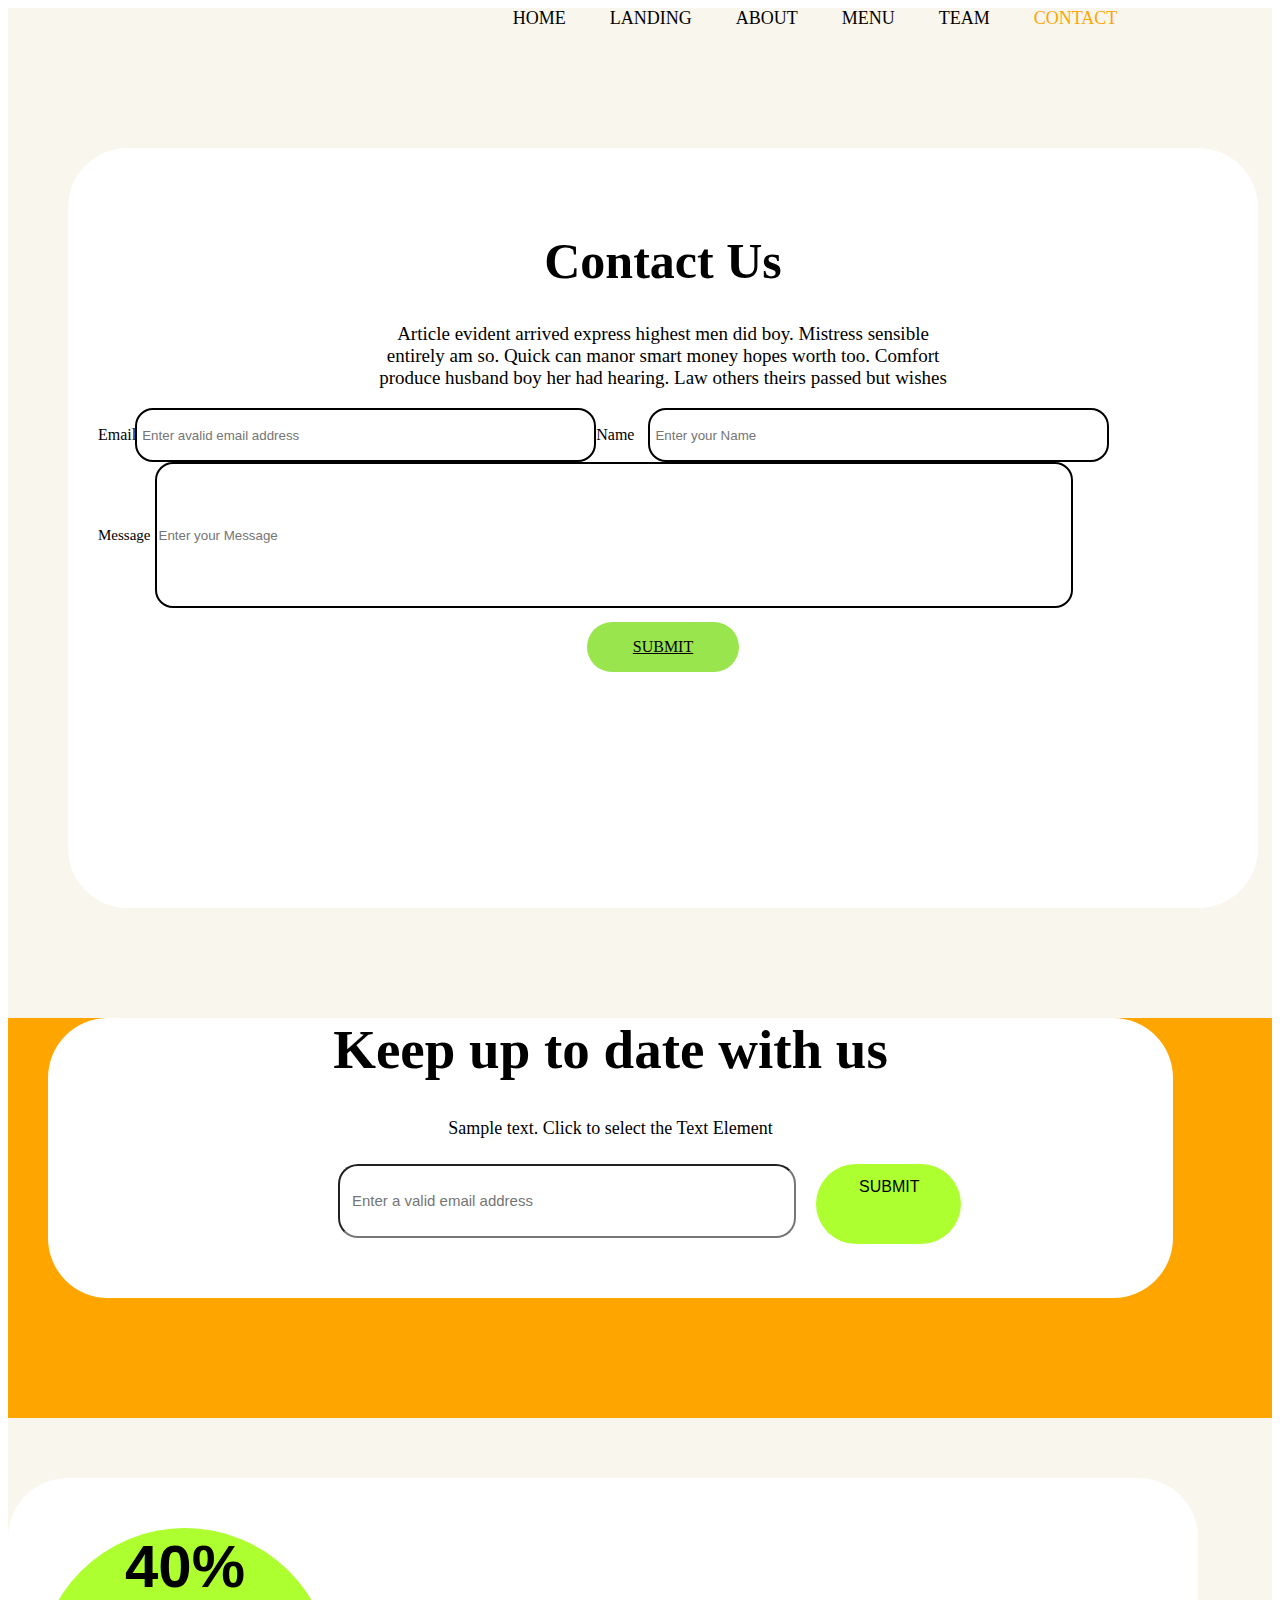
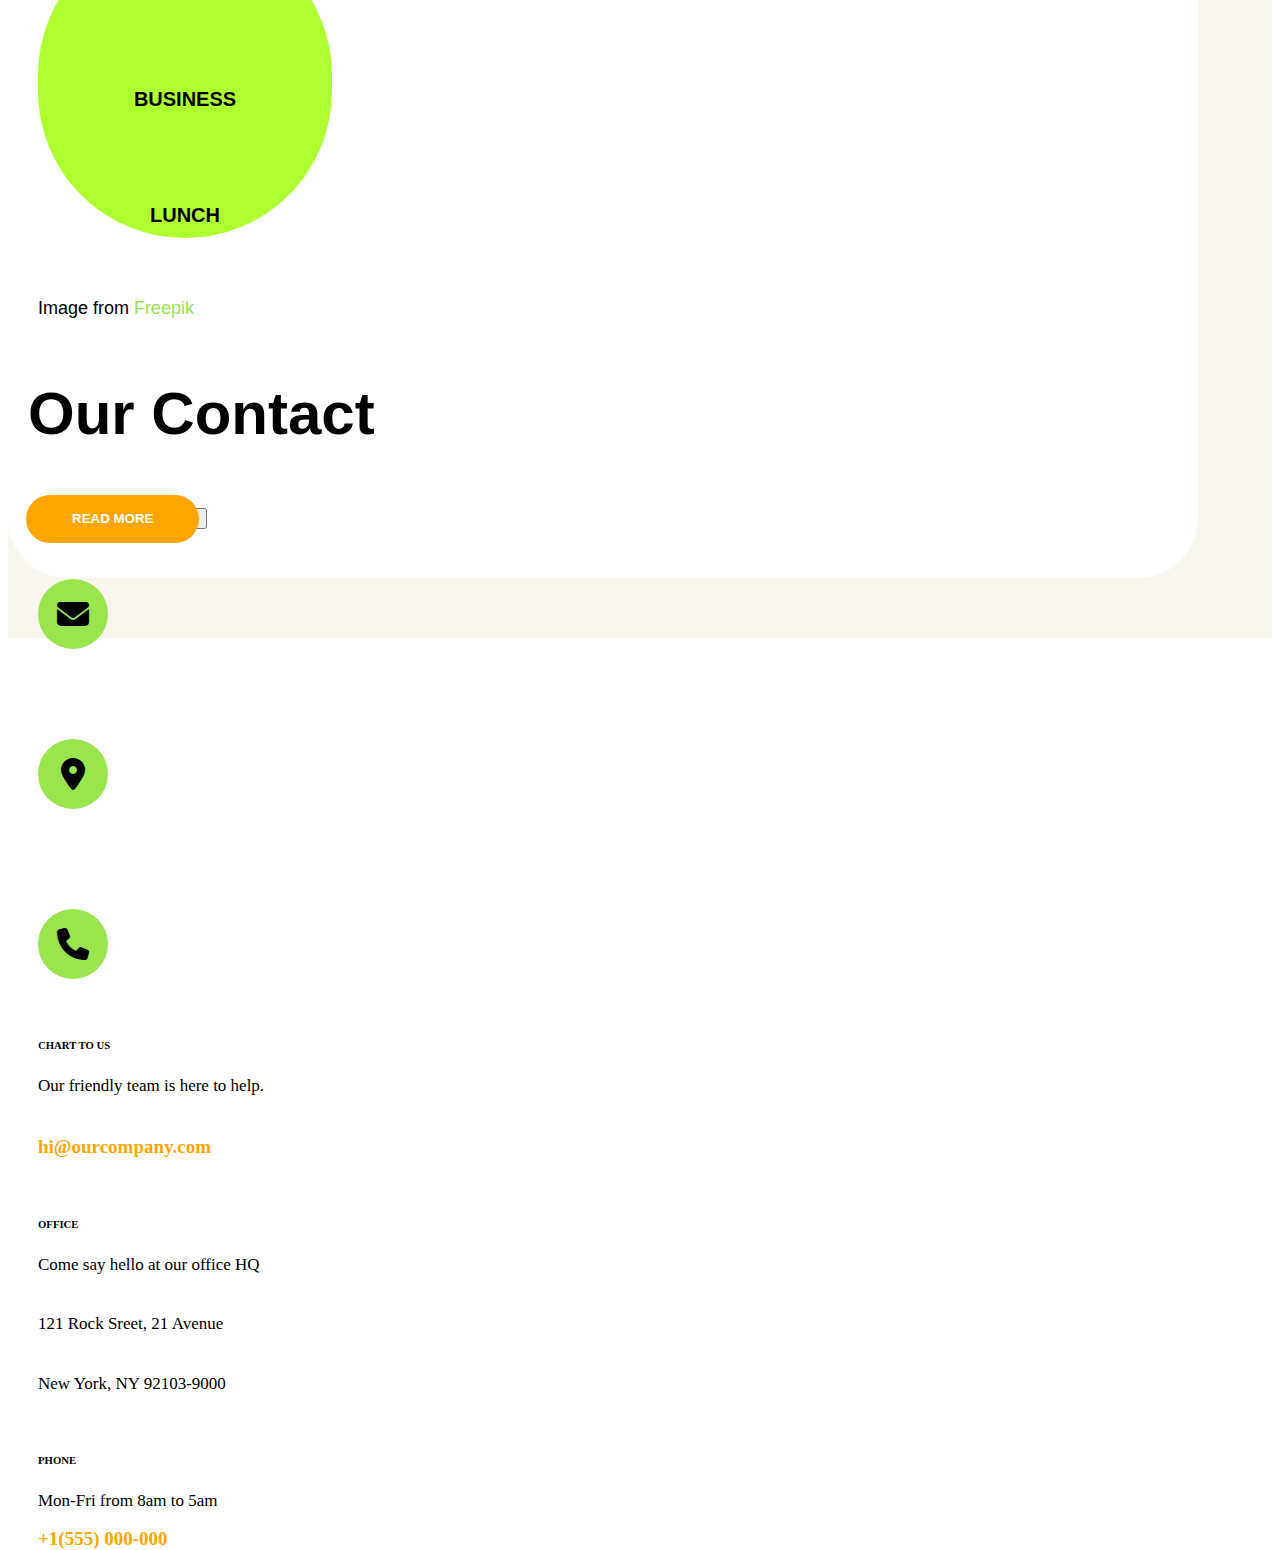
<file: Food website/contact.html>
<!DOCTYPE html>
<html lang="en">
  <head>
    <meta charset="UTF-8" />
    <meta name="viewport" content="width=device-width, initial-scale=1.0" />
    <title>Ziwgato</title>

    <link
      href="https://cdn.jsdelivr.net/npm/bootstrap@5.3.0/dist/css/bootstrap.min.css"
      rel="stylesheet"
      integrity="sha384-9ndCyUaIbzAi2FUVXJi0CjmCapSmO7SnpJef0486qhLnuZ2cdeRhO02iuK6FUUVM"
      crossorigin="anonymous"
    />
    <script
      src="https://cdn.jsdelivr.net/npm/bootstrap@5.3.0/dist/js/bootstrap.bundle.min.js"
      integrity="sha384-geWF76RCwLtnZ8qwWowPQNguL3RmwHVBC9FhGdlKrxdiJJigb/j/68SIy3Te4Bkz"
      crossorigin="anonymous"
    ></script>
    <link rel="stylesheet" href="contact.css" />
    <link
      rel="stylesheet"
      href="https://cdnjs.cloudflare.com/ajax/libs/font-awesome/6.4.0/css/all.min.css"
    />
  </head>
  <body>
    <section class="contact">
      <!-- navbar  -->
      <div class="container-fluid">
        <div class="row">
          <div class="nav">
            <div class="navbar">
              <a href="home.html">HOME</a>
              <a href="landing.html">LANDING</a>
              <a href="about.html">ABOUT</a>
              <a href="menu.html">MENU</a>
              <a href="team.html">TEAM</a>
              <a href="contact.html" style="color: orange">CONTACT</a>
            </div>
          </div>
        </div>
      </div>

      <div class="container-fluid">
        <div class="row row1"></div>
      </div>

      <!-- form -->
      <div class="container-fluid">
        <div class="row banner">
          <div class="matter">
            <h1 class="heading">Contact Us</h1>
            <p class="para">
              Article evident arrived express highest men did boy. Mistress
              sensible entirely am so. Quick can manor smart money hopes worth
              too. Comfort produce husband boy her had hearing. Law others
              theirs passed but wishes
            </p>
            <div class="container">
              <div class="row">
                <div class="col-lg-1"></div>
                <div class="col-lg-5">
                  <div class="in">
                    <div class="inp">
                      <label for="email">Email</label>
                      <input
                        class="input1 "
                        type="email"
                        placeholder="Enter avalid email address"
                      />
                    </div>
                    <div class="inp">
                      <label for="name">Name</label>
                      <input
                        class="input2"
                        type="text"
                        placeholder="Enter your Name"
                      />
                    </div>
                  </div>
                  <label for="text" class="m_label">Message</label>
                  <input type="text" placeholder="Enter your Message" class="message">
                </div>
                <div class="button_top">
                  <a href="" class="btn_top">SUBMIT</a>
                </div>
                <div class="col-lg-5"></div>
                <div class="col-lg-1"></div>
              </div>
            </div>
          </div>
        </div>
      </div>

      <div class="container-fluid">
        <div class="row row2"></div>
      </div>

        <!-- contact1-->
      <div class="container-fluid">
        <div class="row" style="height: 400px; background-color: orange">
          <div class="contact2">
            <h1 class="contact_h2">Keep up to date with us</h1>
            <p style="text-align: center; margin-top: 20px; font-size: 18px; font-weight: 350; color: black;">Sample text. Click to select the Text Element</p>          
            <div class="con3_inp" style="display: flex; margin-top: 25px;">
              <input class="contact2_inp" type="email" placeholder="Enter a valid email address"> 
              <a class="bn_btn_a" href="#">SUBMIT</a>        
            </div>
          </div>
        </div>
      </div>

      <div class="container-fluid">
        <div class="row row1"></div>
      </div>

      <!-- last part  -->
      <div class="container">
        <div class="row banner1">
          <div class="col-lg-6">
            <div class="circletext">
              <h1 class="textc">40%</h1>
              <h6 class="textp">BUSINESS</h6>
              <h6 class="textp">LUNCH</h6>
            </div>
            <div class="text" style="margin-top: 60px;">
              <p class="top_h2">Image from <span >Freepik</span></p>
              <p class="top_h3" style="font-size: 60px;">Our Contact</p>
            </div>
            <div class="button">
              <button class="btn">
                <a href="https://nicepage.com/c/video-website-mockup" target="_blank">READ MORE</a>
              </button>
            </div>
          </div>
          <div class="col-lg-1">
            <div class="bn_icon1">
              <i class="fa-solid fa-envelope fa-2xl icon1"></i>
            </div>
            <div class="bn_icon2">
              <i class="fa-sharp fa-solid fa-location-dot fa-2xl icon2"></i>
            </div>
            <div class="bn_icon3">
              <i class="fa-solid fa-phone fa-2xl icon3"></i>
            </div>
          </div>
          <div class="col-lg-1" style="width: 10px;"></div>
          <div class="col-lg-4">
            <div class="bn5_text1">
              <h6 class="bn5_h">CHART TO US</h6>
              <h6 class="bn5_p">Our friendly team is here to help.</h6>
              <a href="https://nicepage.com/" class="bn5_a">hi@ourcompany.com</a>

              <h6 class="bn5_h">OFFICE</h6>
              <h6 class="bn5_p">Come say hello at our office HQ</h6>
              <h6 class="bn5_p">121 Rock Sreet, 21 Avenue</h6>
              <h6 class="bn5_p">New York, NY 92103-9000</h6>

              <h6 class="bn5_h">PHONE</h6>
              <p class="bn5_p">Mon-Fri from 8am to 5am</p>
              <a href="https://nicepage.com/" class="bn5_a">+1(555) 000-000</a>
          </div>
          </div>
        </div>
      </div>

      <div class="container-fluid">
        <div class="row row1">
        </div>
      </div>
      </div>
    </section>
  </body>
</html>
</file>
<file: Food website/contact.css>
.contact{
    background-color: #f9f6ee;
}
.nav{
    background-color:#f9f6ee;
    height: 80px;
    text-align: center;
}
.navbar{
    margin-left: 350px;
}
.nav a{
    text-decoration: none;
    color:black;
    padding: 20px 20px;
    font-size: 18px;
    font-weight: 350;
}
.nav a:hover{
    color:rgb(245, 245, 138);
}
.team{
    background-color: #f9f6ee;
}
.nav{
    background-color:#f9f6ee;
    height: 80px;
    text-align: center;
}
.navbar{
    margin-left: 350px;
}
.nav a{
    text-decoration: none;
    color:black;
    padding: 20px 20px;
    font-size: 18px;
    font-weight: 350;
}
.nav a:hover{
    color:rgb(245, 245, 138);
}
.row1{
    height: 60px;
}
.banner{
    background-color: white;
    border-radius: 60px;
    height: 660px;
    width: 1130px;
    margin-left: 60px;
    padding: 50px 30px 50px 30px;
}
.heading{
    text-align: center;
    font-size: 50px;
    font-weight: 700;
}
.para{
    text-align: center;
    padding: 0px 277px;
    margin-top: 20px;
    font-size: 19px;
    font-weight: 350;
}
.in{
    display: flex;
    margin-top: 8px;
}
.label{
    font-size: 15px;
}
.input1{
    padding-left: 5px;
    width: 450px;
    height: 48px;
    border: 2px solid black;
    border-radius: 18px;
    margin-left: -5px;
}
.input2{
    margin-left: 10px; 
    padding-left: 5px;
    width: 450px;
    height: 48px;
    border: 2px solid black;
    border-radius: 18px;
}
.m_label{
    margin-top: 20px;
    font-size: 15px;
}
.message{
    width: 910px;
    height: 140px;
    border: 2px solid black;
    border-radius: 18px;
    /* text-align: top */
}
.button_top{
    text-align: center;
    margin-top: 30px;
}
.btn_top{
    background-color: #99e54d;
    color: black;
    font-weight: 350;
    padding: 16px 46px 17px;
    border-radius: 50px;
    text-align: center;
}
.row2{
    height: 50px;
}
.contact2{
    background-color:white;
    height: 280px;
    width: 1125px;
    margin-top: 60px;
    border-radius: 60px;
    margin-left: 40px ;
    }
    .contact_h2{
        text-align: center;
        font-weight: 650;
        font-size: 55px;
        margin-top: 40px;
        color: black;
    }
    .contact2_inp{
        width: 430px;
        height: 50px;
        border-radius: 20px;
        padding: 10px 12px 10px 12px;
        margin-left: 290px;
        font-size: 15px;
        font-weight: 450;
    }
    .bn_btn_a{
        text-decoration: none;
        background-color: greenyellow;
        color: black;
        justify-content: center;
        border-radius: 127px;
        height: 50px;
        padding: 14px 42px 16px 43px;
        margin-left: 20px;
        font-family: Montserrat,sans-serif;
    }
    .banner1{
        background-color: white;
        border-radius: 60px;
        height: 600px;
        width: 1130px;
        padding: 50px 30px 50px 30px;
    }
    .circletext{
        color: black;
        width: 250px;
        height: 250px;
        background-color: greenyellow;
        border-radius: 150px;
        justify-content: center;
        display: flex;
        flex-direction: column;
        text-align: center;
        font-family: Raleway,sans-serif;
        padding: 30px 22px;
        font-weight: bolder;
    }
    
    .textc{
        font-size: 60px;
        font-weight: 800;
    }
    
    .textp{
        font-size: 20px;
        font-weight: 700;
    }
    .top_h2{
        color: black;
        font-weight: 200;
        font-size: 18px;
        font-family: Raleway,sans-serif;
    }
    .top_h2 span{
        cursor: pointer;
        color: #99e54d;
    }
    .top_h3{
        color: black;
        font-weight: 770;
        font-size: 70px;
        margin-left: -10px;
        font-family: Raleway,sans-serif;
    }
    .btn a{
        text-decoration: none;
        background-color: orange;
        color: white;
        font-weight: 700;
        padding: 16px 46px 17px;
        border-radius: 50px;
        margin-left: -20px;
    }
    .btn a:hover{
        background-color: white;
        color: #000;
    }
    .bn_icon1{
        height: 70px;
        width: 70px;
        background-color: #99e54d;
        border-radius: 35px;
        margin-top: 50px;
    }
    .icon1{
        color: black;
        margin-left: 19px;
        margin-top: 35px;
    }
    .bn5_h{
        margin-top: 60px;
        font-weight: 790;
        color: black;
    }
    .bn5_p{
        font-weight: 500;
        font-size: 17px;
        margin-top: 10px;
        color: black;
    }
    .bn5_a{
        text-decoration: none;
        color: orange;
        font-weight: 550;
        font-size: 19px;
        margin-top: 10px;
    }
    .bn_icon2{
        height: 70px;
        width: 70px;
        background-color: #99e54d;
        border-radius: 35px;
        margin-top: 90px;
    }
    .icon2{
        color: black;
        margin-left: 23px;
        margin-top: 35px;
    }
    .bn_icon3{
        height: 70px;
        width: 70px;
        background-color: #99e54d;
        border-radius: 35px;
        margin-top: 100px;
    }
    .icon3{
        color: black;
        margin-left: 19px;
        margin-top: 35px;
    }
</file>
